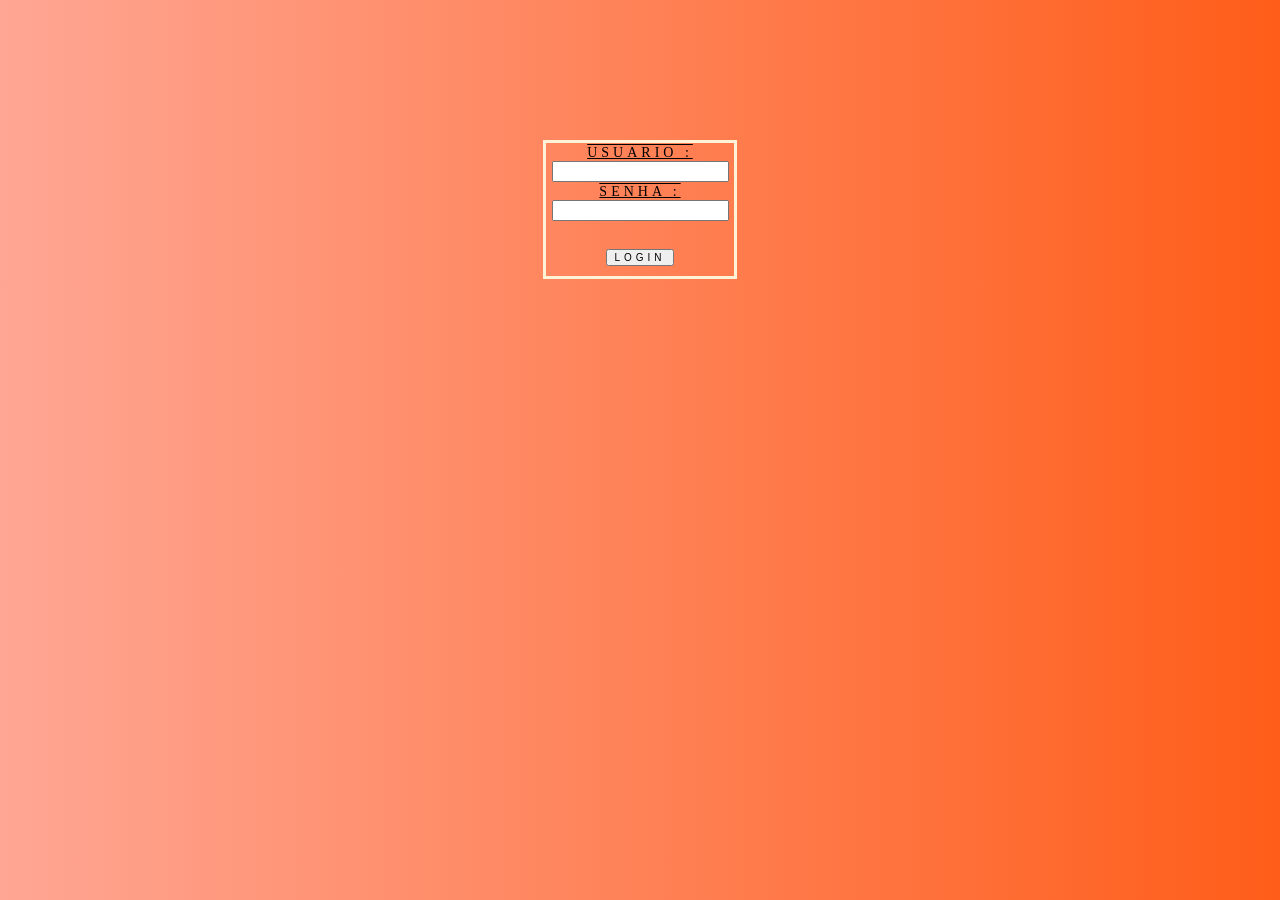
<file: index.html>
<!DOCTYPE html>
<html lang="pt-br">

<head>
    <meta charset="UTF-8">
    <meta http-equiv="X-UA-Compatible" content="IE=edge">
    <meta name="viewport" content="width=device-width, initial-scale=1.0">
    <link rel="shortcut icon" href="img/icons8-login-arredondado-à-direita-16 (1).png" type="image/x-icon">
    <link rel="stylesheet" href="css/estilo.css">
    <title> Login - Unipaulistana </title>
</head>


    <body>
        <div class="login">
            <form action="">
                <label for="usuario"> Usuario :</label><br>
                <input type="text" name="" id="usuario"></br>
                <label for="senha">Senha :</label> </br>
                <input type="password" name="" id="senha"></br>
            </br>
                <input type="button" value="Login" id="botao" onclick= "validacao()">
                
            </form>
        </div>
        <script src="js/script.js">
    
        </script>
      </body>
    </html>
</file>
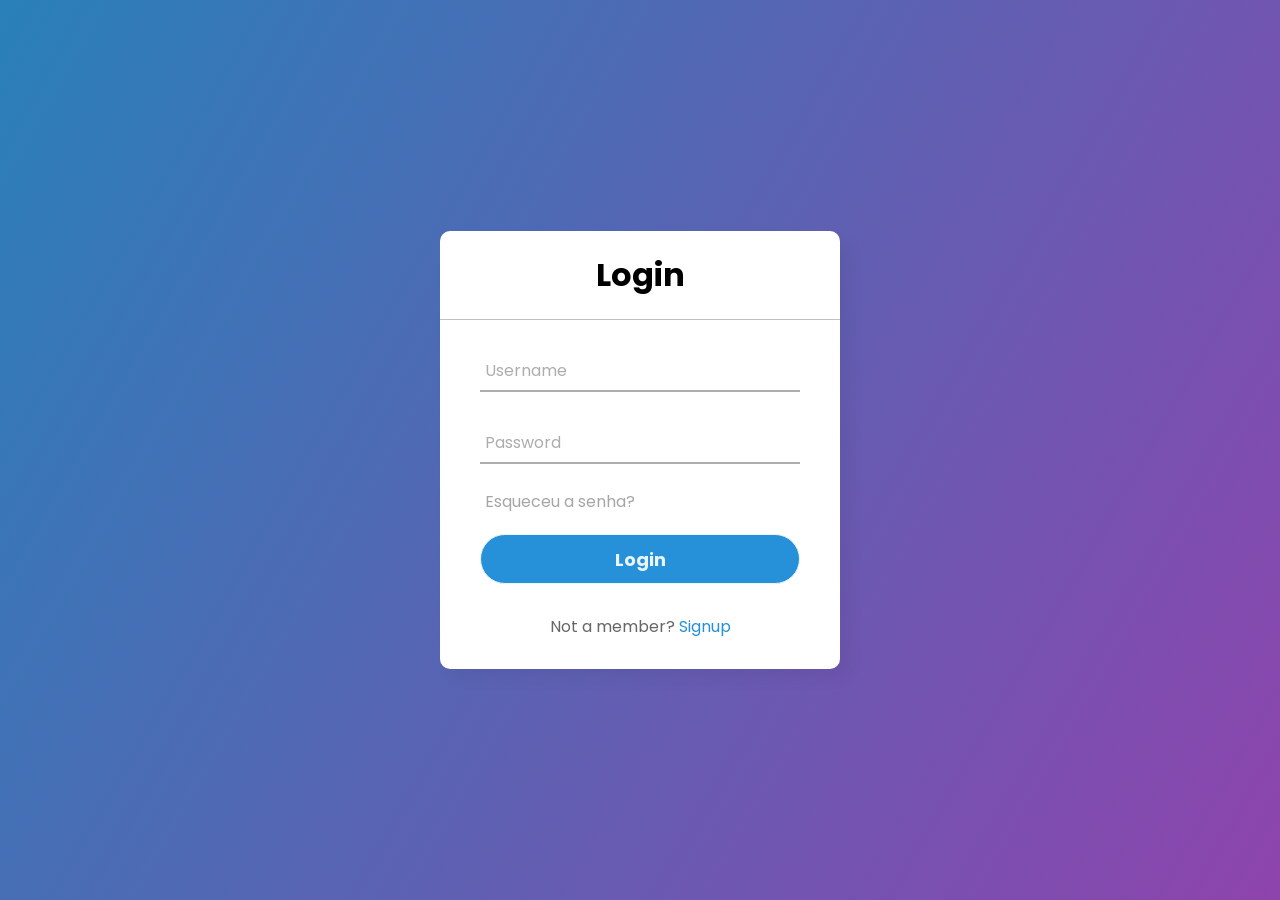
<file: Teste1.html>
<!DOCTYPE html>
<html lang="pt-br" dir="ltr">
  
  <head>
    <meta charset="UTF-8">
    <meta http-equiv="X-UA-Compatible" content="IE=edge">
    <meta name="viewport" content="width=device-width,initial-scale=1.0">
    <link rel="shortcut icon" href="img/icons8-login-arredondado-à-direita-16 (1).png" type="image/x-icon">
    <link rel="stylesheet" href="css/style.css">
    <title>Login - Unipaulistana</title>
  </head>

  </body>
</html>
  <body>
    <div class="center">
      <h1>Login</h1>
      <form method="post">
        <div class="txt_field">
          <input type="text" required>
          <span></span>
          <label>Username</label>
        </div>
        <div class="txt_field">
          <input type="password" required>
          <span></span>
          <label>Password</label>
        </div>
        <div class="pass">Esqueceu a senha?</div>
        <input type="submit" value="Login" id="botao" onclick= "validacao()">
        <div class="signup_link">
          Not a member? <a href="#">Signup</a>
        </div>
      </form>
    </div>
    <script src= "js/script.js">      </script>



  </body>
</html>
</file>
<file: css/estilo.css>
body{
    background-image: linear-gradient(to right, #ffa694,#ff5d19);
}
.login{
    text-align: center;}


form{
     border : 3px solid  #fff2d7; 
    
    /* border: linear-gradient(to right, black,blue);; */
    margin-top: 140px;
    margin-left: 535px;
    margin-right: 535px;
  }            

  label{

    margin-top: auto;
    font-size: 29px;
    color: black;
    text-decoration: underline overline;
    text-transform: uppercase;
    letter-spacing: 4px;
    font-size: 14px;
  }

  #botao{

    margin:10px 0 ;
    color: black;
    text-decoration: none;
    text-transform: uppercase;
    letter-spacing: 4px;
    font-size: 10px;
  }
</file>
<file: css/style.css>
@import url('https://fonts.googleapis.com/css2?family=Noto+Sans:wght@700&family=Poppins:wght@400;500;600&display=swap');
*{
  margin: 0;
  padding: 0;
  box-sizing: border-box;
  font-family: "Poppins", sans-serif;
}
body{
  margin: 0;
  padding: 0;
  background: linear-gradient(120deg,#2980b9, #8e44ad);
  height: 100vh;
  overflow: hidden;
}
.center{
  position: absolute;
  top: 50%;
  left: 50%;
  transform: translate(-50%, -50%);
  width: 400px;
  background: white;
  border-radius: 10px;
  box-shadow: 10px 10px 15px rgba(0,0,0,0.05);
}
.center h1{
  text-align: center;
  padding: 20px 0;
  border-bottom: 1px solid silver;
}
.center form{
  padding: 0 40px;
  box-sizing: border-box;
}
form .txt_field{
  position: relative;
  border-bottom: 2px solid #adadad;
  margin: 30px 0;
}
.txt_field input{
  width: 100%;
  padding: 0 5px;
  height: 40px;
  font-size: 16px;
  border: none;
  background: none;
  outline: none;
}
.txt_field label{
  position: absolute;
  top: 50%;
  left: 5px;
  color: #adadad;
  transform: translateY(-50%);
  font-size: 16px;
  pointer-events: none;
  transition: .5s;
}
.txt_field span::before{
  content: '';
  position: absolute;
  top: 40px;
  left: 0;
  width: 0%;
  height: 2px;
  background: #2691d9;
  transition: .5s;
}
.txt_field input:focus ~ label,
.txt_field input:valid ~ label{
  top: -5px;
  color: #2691d9;
}
.txt_field input:focus ~ span::before,
.txt_field input:valid ~ span::before{
  width: 100%;
}
.pass{
  margin: -5px 0 20px 5px;
  color: #a6a6a6;
  cursor: pointer;
}
.pass:hover{
  text-decoration: underline;
}
input[type="submit"]{
  width: 100%;
  height: 50px;
  border: 1px solid;
  background: #2691d9;
  border-radius: 25px;
  font-size: 18px;
  color: #e9f4fb;
  font-weight: 700;
  cursor: pointer;
  outline: none;
}
input[type="submit"]:hover{
  border-color: #2691d9;
  transition: .5s;
}
.signup_link{
  margin: 30px 0;
  text-align: center;
  font-size: 16px;
  color: #666666;
}
.signup_link a{
  color: #2691d9;
  text-decoration: none;
}
.signup_link a:hover{
  text-decoration: underline;
}
</file>
